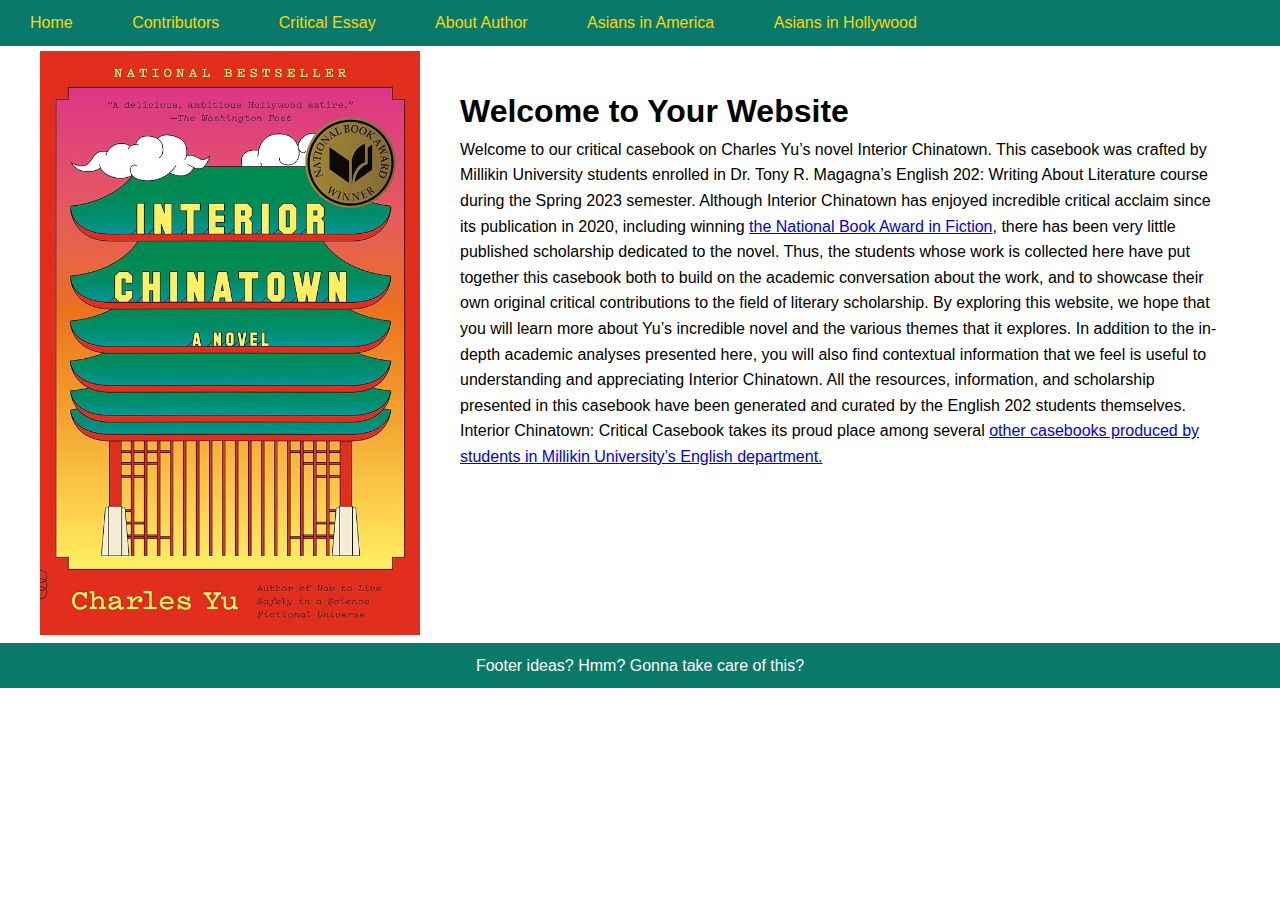
<file: index.html>
<!DOCTYPE html>
<html lang="en">

<head>
    <meta charset="UTF-8">
    <meta name="viewport" content="width=device-width, initial-scale=1.0">
    <title>Home</title>
    <link rel="stylesheet" href="Cascade.css">
</head>

<body>
    <header>
        <nav>
            <ul>
                <li><a href="index.html" target="_blank">Home</a></li>
                <li><a href="Contributors.html" target="_blank">Contributors</a></li>
                <li><a href="Critical_Essay.html" target="_blank">Critical Essay</a></li>
                <li><a href="About_Charles_Yu.hmtl" target="_blank">About Author</a></li>
                <li><a href="Asians_in_America.html" target="_blank">Asians in America</a></li>
                <li><a href="Asians_in_Hollywood.html" target="_blank">Asians in Hollywood</a></li>
            </ul>
        </nav>
    </header>

    <div class="main-content">
        <div class="picture">
            <a href="https://www.audible.com/pd/Interior-Chinatown-Audiobook/0593148711">
                <img src="images/interior_chinatown_cover.jpg" alt="Interior Chinatown Cover Image">
            </a>
        </div>

        <section id="introduction">
            <div class="content">
                <h1>Welcome to Your Website</h1>
                <p>Welcome to our critical casebook on Charles Yu’s novel Interior Chinatown. This casebook was crafted by Millikin University students enrolled in Dr. Tony R. Magagna’s English 202: Writing About Literature course during the Spring 2023 semester. Although Interior Chinatown has enjoyed incredible critical acclaim since its publication in 2020, including winning
                    <a href=" https://www.nationalbook.org/awards-prizes/national-book-awards-2020" target="_blank">the National Book Award in Fiction</a>, there has been very little published scholarship dedicated to the novel. Thus, the students whose work is collected here have put together this casebook both to build on the academic conversation about the work, and to showcase their own original critical contributions to the field of literary scholarship. By exploring this website, we hope that you will learn more about Yu’s incredible novel and the various themes that it explores.
                    In addition to the in-depth academic analyses presented here, you will also find contextual information that we feel is useful to understanding and appreciating Interior Chinatown. All the resources, information, and scholarship presented in this casebook have been generated and curated by the English 202 students themselves. Interior Chinatown: Critical Casebook takes its proud place among several
                    <a href="http://casebooks.millikinenglish.org" target="_blank">other casebooks produced by students in Millikin University’s English department.</a>
                </p>
            </div>
        </section>
    </div>

    <footer>
        <p>Footer ideas? Hmm? Gonna take care of this?</p>
    </footer>
</body>

</html>
</file>
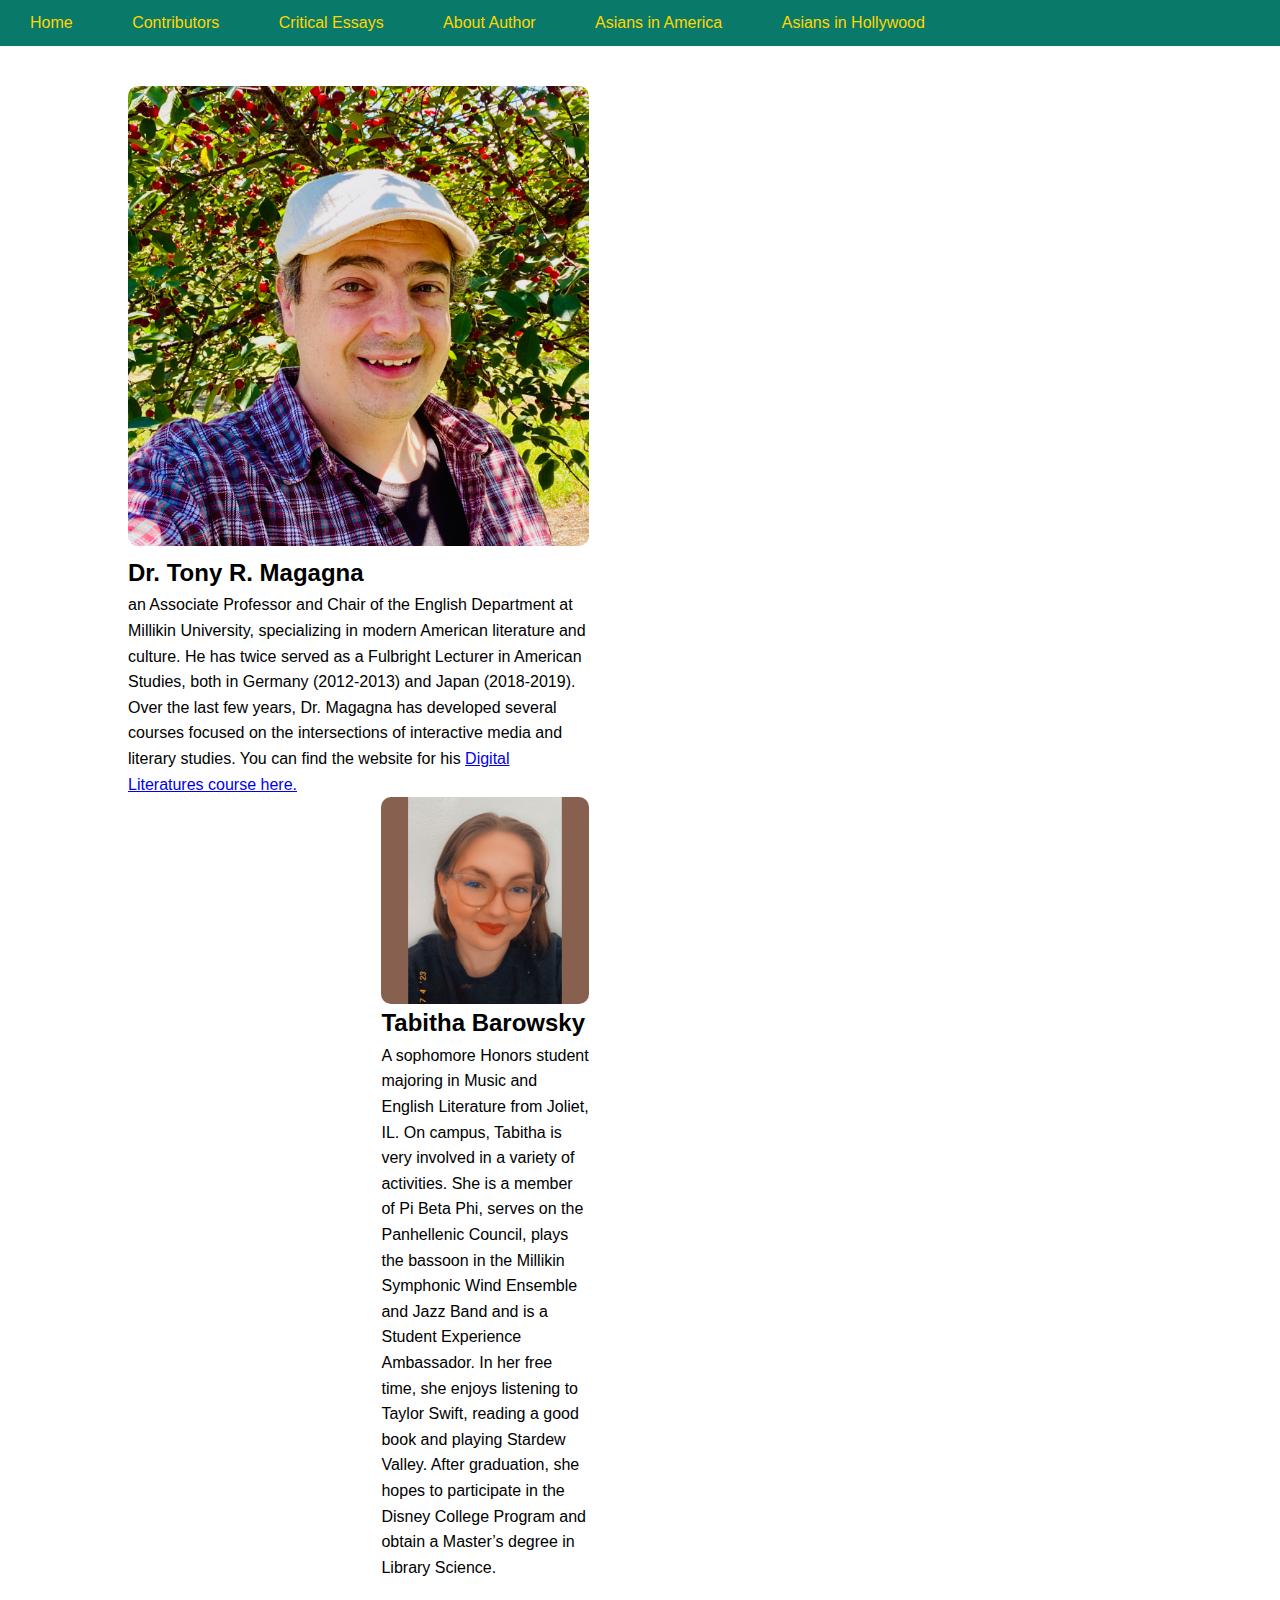
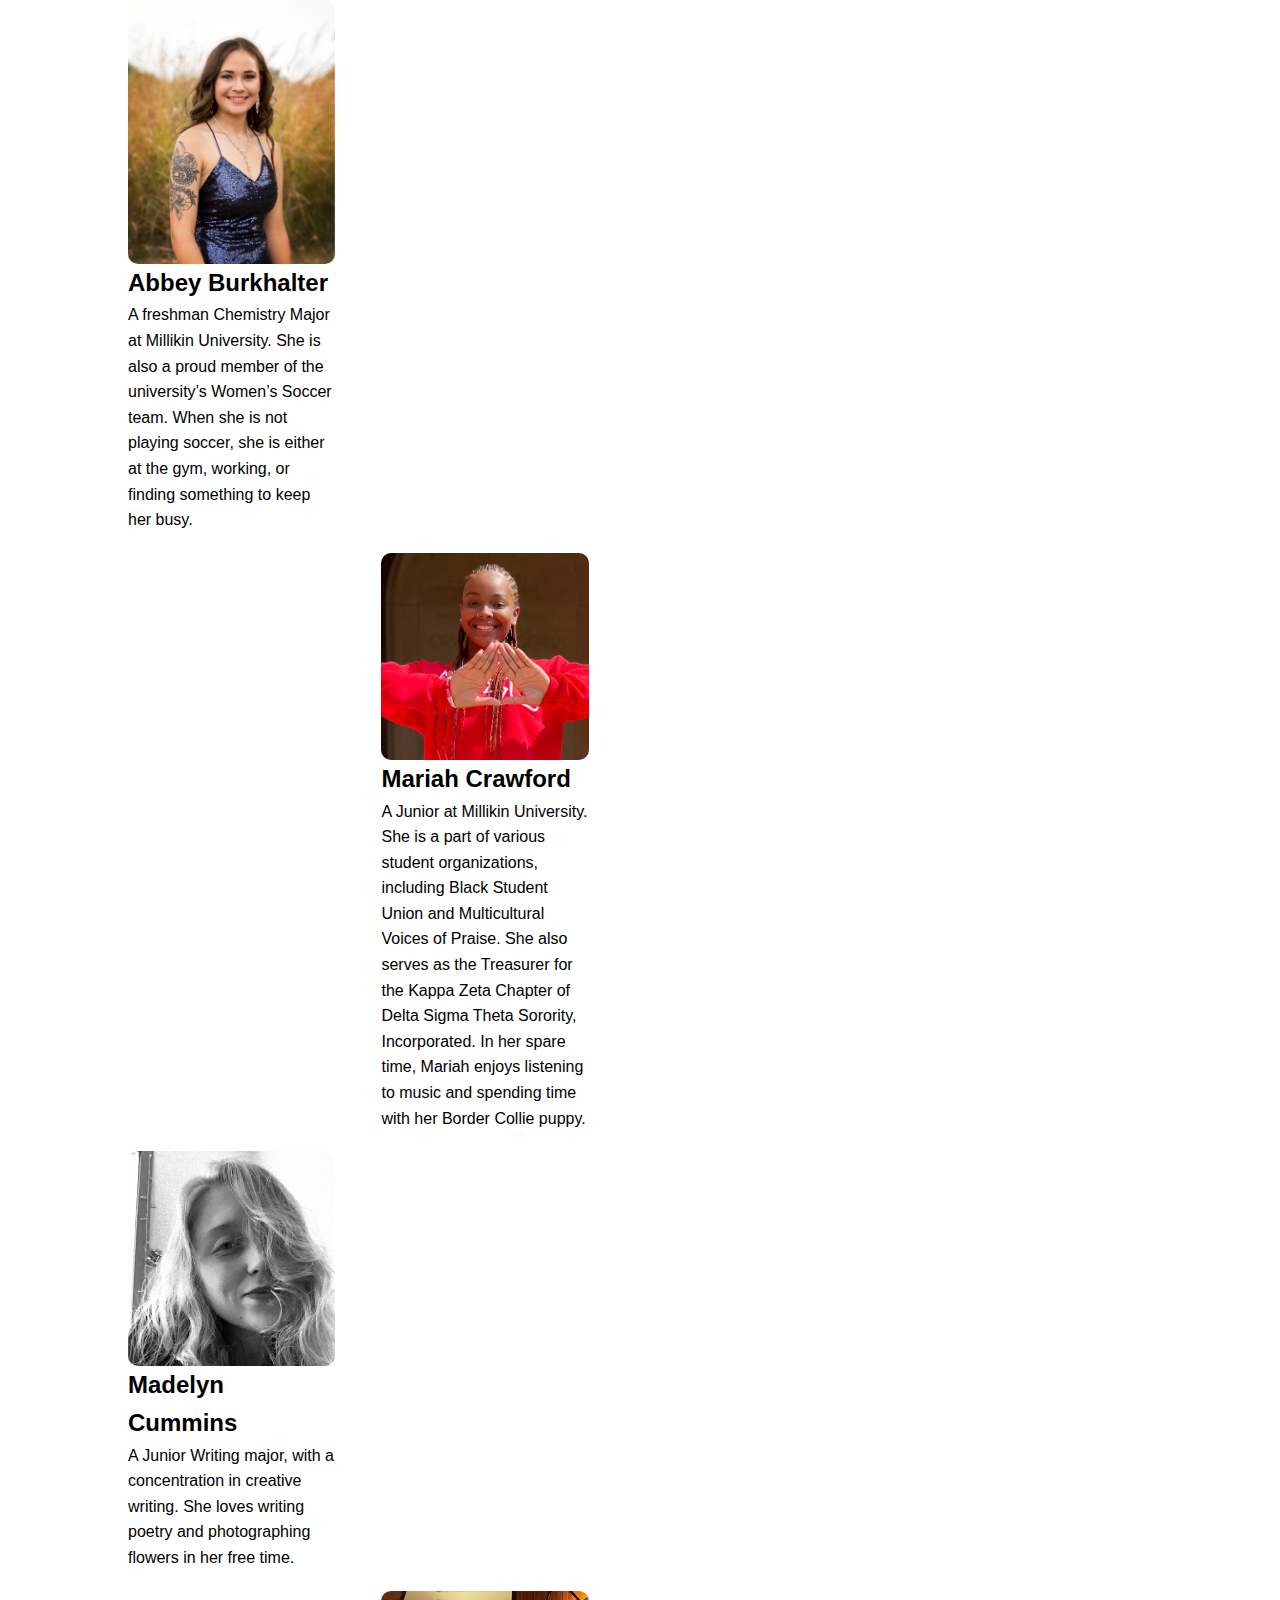
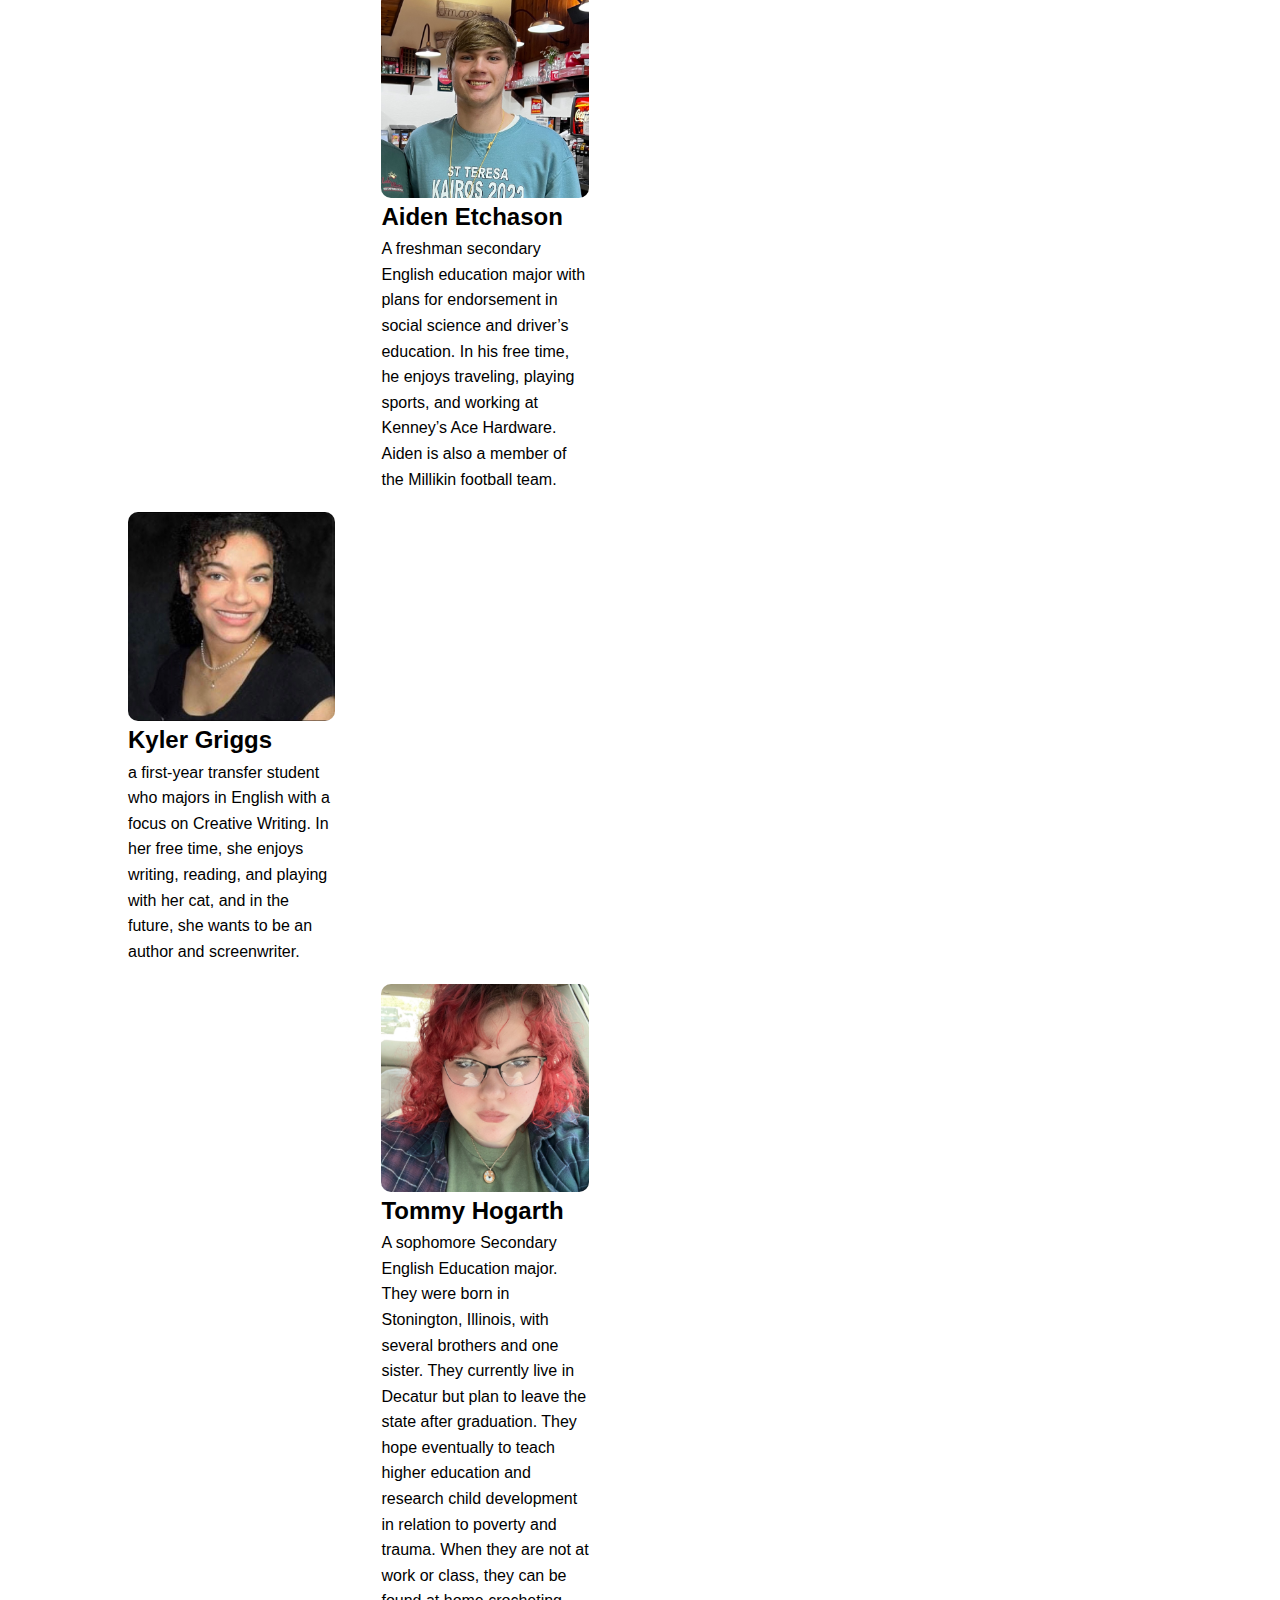
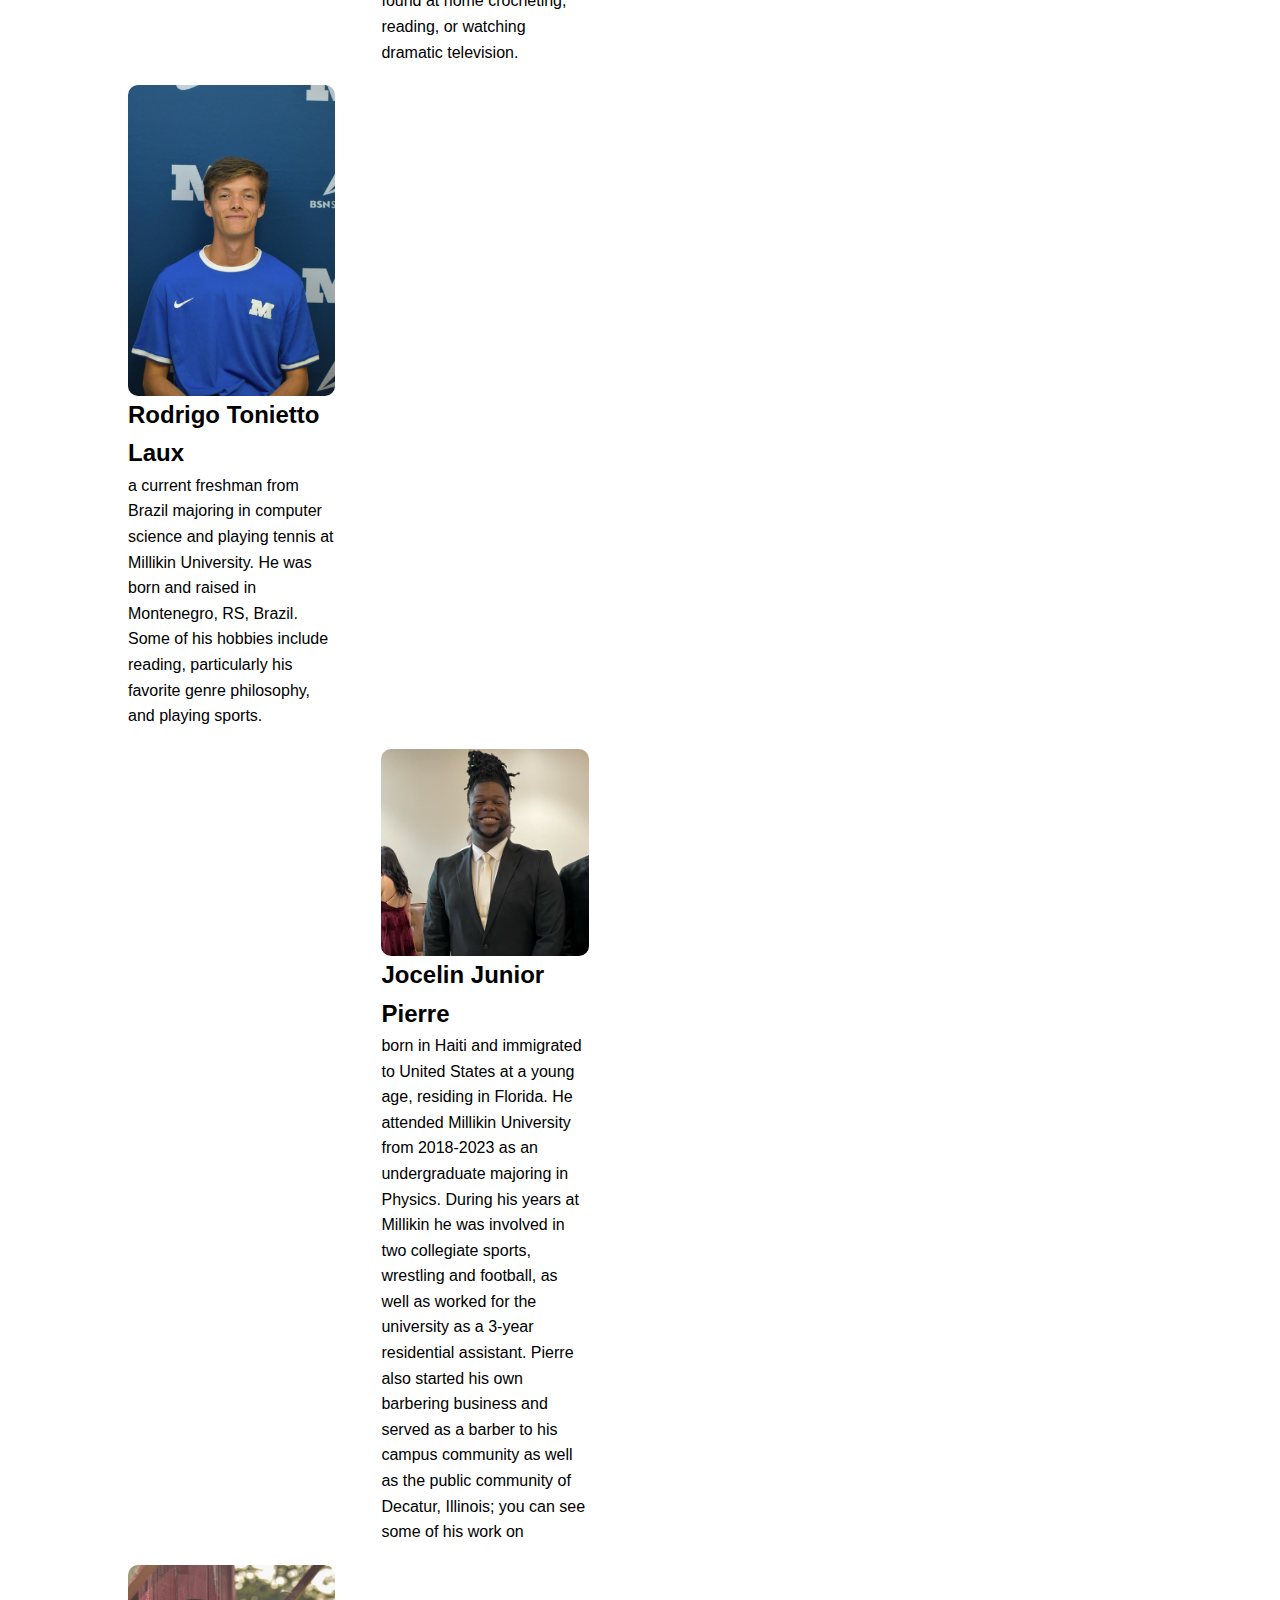
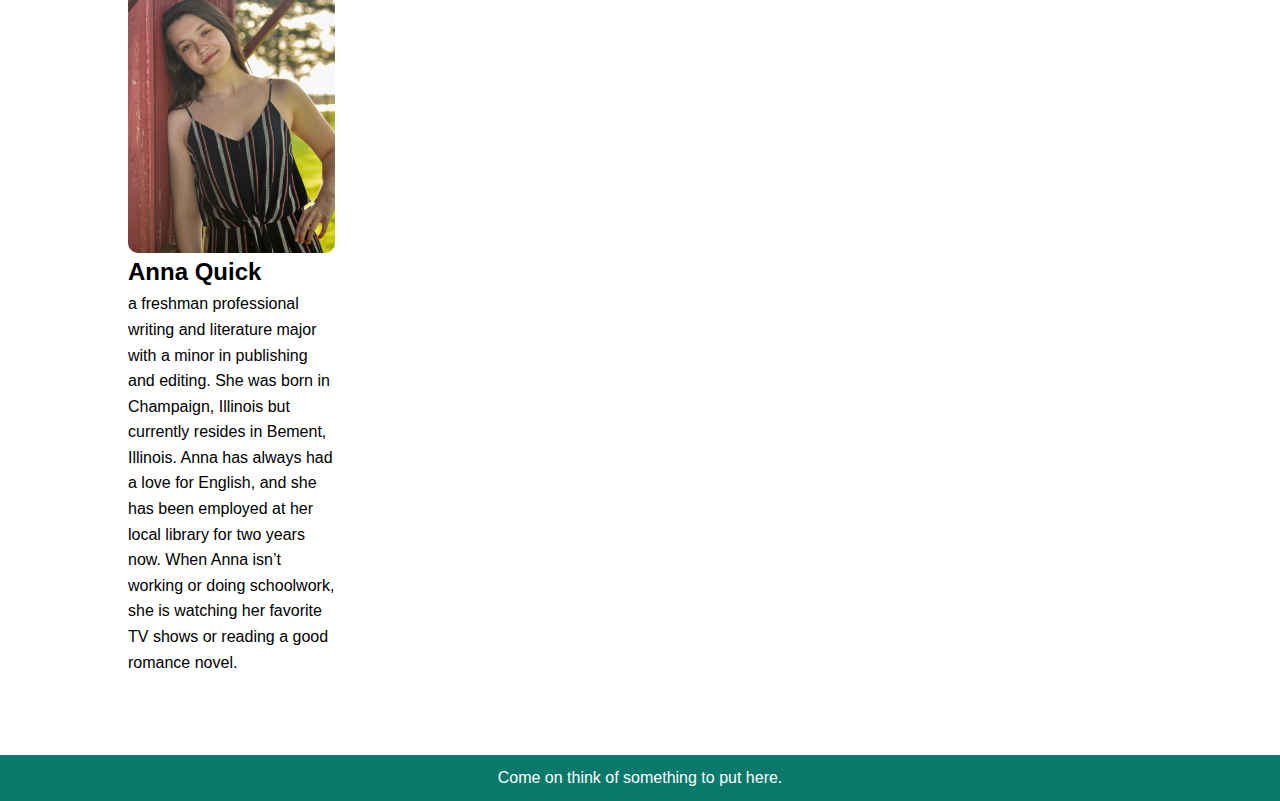
<file: Contributors.html>
<!DOCTYPE html>
<html lang="en">

<head>
    <meta charset="UTF-8">
    <meta name="viewport" content="width=device-width, initial-scale=1.0">
    <title>Contributors</title>
    <link rel="stylesheet" href="Cascade.css">
</head>

<body>
    <header>
        <nav>
            <ul>
                <li><a href="index.html" target="_blank">Home</a></li>
                <li><a href="Contributors.html" target="_blank">Contributors</a></li>
                <li><a href="Critical_Essay.html" target="_blank">Critical Essays</a></li>
                <li><a href="About_Charles_Yu.hmtl" target="_blank">About Author</a></li>
                <li><a href="Asians_in_America.html" target="_blank">Asians in America</a></li>
                <li><a href="Asians_in_Hollywood.html" target="_blank">Asians in Hollywood</a></li>
            </ul>
        </nav>
    </header>

    <section id="contributors">
    
        <div class="contributor">
            
             <div class="contributor-info">
            <img src="images/Magagna.jpeg" alt="Image of Doctor Tony R. Magagna">
            <h2>Dr. Tony R. Magagna </h2>
            <p>an Associate Professor and Chair of the English Department at Millikin University, specializing in modern American literature and culture. He has twice served as a Fulbright Lecturer in American Studies, both in Germany (2012-2013) and Japan (2018-2019). Over the last few years, Dr. Magagna has developed several courses focused on the intersections of interactive media and literary studies. You can find the website for his <a href="http://diglits.weebly.com" target="_blank">Digital Literatures course here.</a></p>
        </div>
            
            <div class="contributor">
            <img src="images/Barowsky.png" alt="Image of Tabitha Barowsky.">
            <h2>Tabitha Barowsky</h2>
            <p>A sophomore Honors student majoring in Music and English Literature from Joliet, IL. On campus, Tabitha is very involved in a variety of activities. She is a member of Pi Beta Phi, serves on the Panhellenic Council, plays the bassoon in the Millikin Symphonic Wind Ensemble and Jazz Band and is a Student Experience Ambassador. In her free time, she enjoys listening to Taylor Swift, reading a good book and playing Stardew Valley. After graduation, she hopes to participate in the Disney College Program and obtain a Master’s degree in Library Science.</p>
        </div>
        
        <div class="contributor">
            <img src="images/Burkhalter.jpeg" alt="Image of Abbey Burkhalter">
            <h2>Abbey Burkhalter</h2>
            <p>A freshman Chemistry Major at Millikin University. She is also a proud member of the university’s Women’s Soccer team. When she is not playing soccer, she is either at the gym, working, or finding something to keep her busy.</p>
        </div>
        
        <div class="contributor">
            <img src="images/Crawford.jpg" alt="Image of Mariah Crawford">
            <h2>Mariah Crawford</h2>
            <p>A Junior at Millikin University. She is a part of various student organizations, including Black Student Union and Multicultural Voices of Praise. She also serves as the Treasurer for the Kappa Zeta Chapter of Delta Sigma Theta Sorority, Incorporated. In her spare time, Mariah enjoys listening to music and spending time with her Border Collie puppy.</p>
        </div>

        <div class="contributor">
            <img src="images/Cummins.jpg" alt="Image of Madelyn Cummins">
            <h2>Madelyn Cummins</h2>
            <p>A Junior Writing major, with a concentration in creative writing. She loves writing poetry and photographing flowers in her free time.</p>
        </div>

        <div class="contributor">
            <img src="images/Etchason.jpeg" alt="Image of Aidan Etchason">
            <h2>Aiden Etchason</h2>
            <p>A freshman secondary English education major with plans for endorsement in social science and driver’s education. In his free time, he enjoys traveling, playing sports, and working at Kenney’s Ace Hardware. Aiden is also a member of the Millikin football team.</p>
        </div>
        
        <div class="contributor">
            <img src="images/Griggs.jpeg" alt="Image of Kyler Griggs">
            <h2>Kyler Griggs</h2>
            <p>a first-year transfer student who majors in English with a focus on Creative Writing. In her free time, she enjoys writing, reading, and playing with her cat, and in the future, she wants to be an author and screenwriter.</p>
        </div>
        
        <div class="contributor">
            <img src="images/Hogarth.jpg" alt="Image of Tommy Hogarth">
            <h2>Tommy Hogarth</h2>
            <p>A sophomore Secondary English Education major. They were born in Stonington, Illinois, with several brothers and one sister. They currently live in Decatur but plan to leave the state after graduation. They hope eventually to teach higher education and research child development in relation to poverty and trauma. When they are not at work or class, they can be found at home crocheting, reading, or watching dramatic television. </p>
        </div>
        
        <div class="contributor">
            <img src="images/Laux.jpeg" alt="Image of Rodrigo Tonietto Laux">
            <h2>Rodrigo Tonietto Laux</h2>
            <p>a current freshman from Brazil majoring in computer science and playing tennis at Millikin University. He was born and raised in Montenegro, RS, Brazil. Some of his hobbies include reading, particularly his favorite genre philosophy, and playing sports.</p>
        </div>
        
        <div class="contributor">
            <img src="images/Pierre.JPEG" alt="Image of Jocelin Junior Pierre">
            <h2>Jocelin Junior Pierre</h2>
            <p>born in Haiti and immigrated to United States at a young age, residing in Florida. He attended Millikin University from 2018-2023 as an undergraduate majoring in Physics. During his years at Millikin he was involved in two collegiate sports, wrestling and football, as well as worked for the university as a 3-year residential assistant. Pierre also started his own barbering business and served as a barber to his campus community as well as the public community of Decatur, Illinois; you can see some of his work on </p>
        </div>
        
        <div class="contributor">
            <img src="images/Quick.jpeg" alt="">
            <h2>Anna Quick </h2>
            <p>a freshman professional writing and literature major with a minor in publishing and editing. She was born in Champaign, Illinois but currently resides in Bement, Illinois. Anna has always had a love for English, and she has been employed at her local library for two years now. When Anna isn’t working or doing schoolwork, she is watching her favorite TV shows or reading a good romance novel.</p>
        </div>
            
    </section>

    <footer>
        <p>Come on think of something to put here.</p>
    </footer>
</body>

</html>
</file>
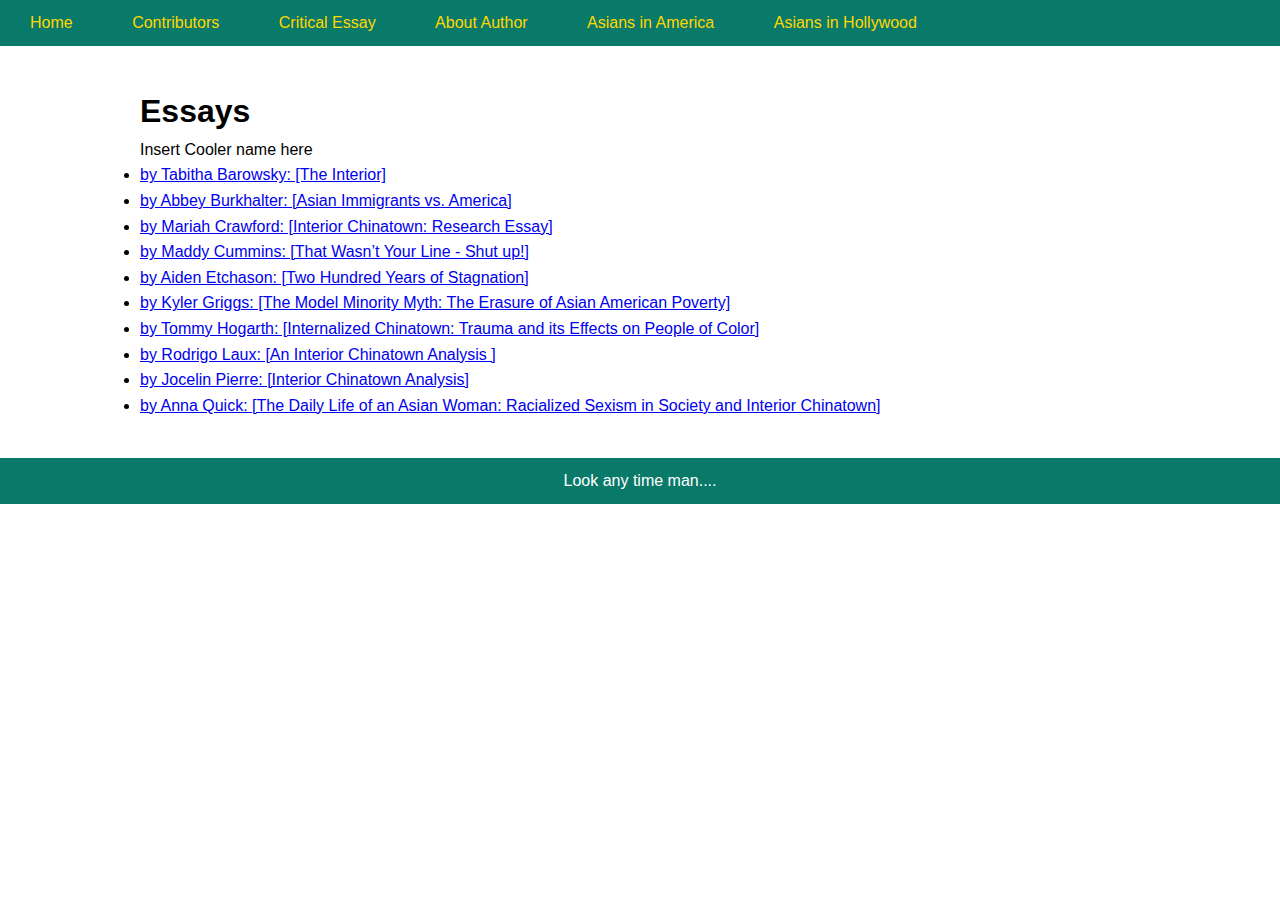
<file: Critical_Essay.html>
<!DOCTYPE html>
<html lang="en">

<head>
    <meta charset="UTF-8">
    <meta name="viewport" content="width=device-width, initial-scale=1.0">
    <title>Essays</title>
    <link rel="stylesheet" href="Cascade.css">
</head>

<body>
    <header>
        <nav>
            <ul>
                <li><a href="index.html" target="_blank">Home</a></li>
                <li><a href="Contributors.html" target="_blank">Contributors</a></li>
                <li><a href="Critical_Essay.html" target="_blank">Critical Essay</a></li>
                <li><a href="About_Charles_Yu.html" target="_blank">About Author</a></li>
                <li><a href="Asians_in_America.html" target="_blank">Asians in America</a></li>
                <li><a href="Asians_in_Hollywood.html" target="_blank">Asians in Hollywood</a></li>
            </ul>
        </nav>
    </header>

    <section>
        <h1>Essays</h1>
        <ul>
            <h> Insert Cooler name here </h>
            <li><a href="essays/Barowsky.pdf" target="_blank">
                by Tabitha Barowsky: [The Interior]</a></li>
            <li><a href="essays/Burkhalter.pdf" target="_blank">
                by Abbey Burkhalter: [Asian Immigrants vs. America]</a></li>
            <li><a href="essays/Crawford.pdf" target="_blank">
                by Mariah Crawford: [Interior Chinatown: Research Essay]</a></li>
            <li><a href="essays/Cummins.pdf" target="_blank">
                by Maddy Cummins: [That Wasn’t Your Line - Shut up!]</a></li>
            <li><a href="essays/Etchason.pdf" target="_blank">
                by Aiden Etchason: [Two Hundred Years of Stagnation]</a></li>
            <li><a href="essays/Griggs.pdf" target="_blank">
                by Kyler Griggs: [The Model Minority Myth: The Erasure of Asian American Poverty]</a></li>
             <li><a href="essays/Hogarth.pdf" target="_blank">
                by Tommy Hogarth: [Internalized Chinatown: Trauma and its Effects on People of Color]</a></li>
             <li><a href="essays/Laux.pdf" target="_blank">
                by Rodrigo Laux: [An Interior Chinatown Analysis ]</a></li>
             <li><a href="essays/Pierre.pdf" target="_blank">
                by Jocelin Pierre: [Interior Chinatown Analysis]</a></li>
             <li><a href="essays/Quick.pdf" target="_blank">
                by Anna Quick: [The Daily Life of an Asian Woman: Racialized Sexism in Society and Interior Chinatown]</a></li>
        </ul>
    </section>

    <footer>
        <p>Look any time man....</p>
    </footer>
</body>

</html>
</file>
<file: Cascade.css>
body, h1, h2, p, ul {
    margin: 0;
    padding: 0;
}

body {
    font-family: 'Arial', sans-serif;
    line-height: 1.6;
}

header {
    background-color: #097969;
    color: #fff; 
    padding: 10px;
}

nav ul {
    list-style-type: none;
}

nav ul li {
    display: inline;
    margin-right: 15px;
}

nav ul li a {
    text-decoration: none;
    color: #ffd700;
    padding: 10px 20px;
    border-radius: 5px;
    transition: color 0.3s;
}

nav ul li a:hover {
    background-color: #555;
}

nav ul li a:visited {
    color: #8B4513;
}

section {
    max-width: 1000px;
    margin: 20px auto;
    padding: 20px;
}

footer {
    background-color: #097969;
    color: #fff;
    text-align: center;
    padding: 10px;
}

.main-content {
    display: flex;
    max-width: 1200px;
    margin: 0 auto;
}

.picture {
    flex: 1; 
    margin-top: 5px;
    margin-right: 20px;
}

.picture img {
    width: 100%;
    height: auto;
}

#introduction {
    flex: 2; 
}

#contributors {
    max-width: 80%;
    flex: 1;
    display: flex;
    flex-wrap: wrap;
}

.contributor {
    width: 45%;
    margin-bottom: 20px;
    display: flex;
    flex-direction: column;
}

.contributor:nth-child(even) {
    margin-left: auto;
}

.contributor img {
    width: 100%;
    height: auto;
    border-radius: 10px;
}
</file>
